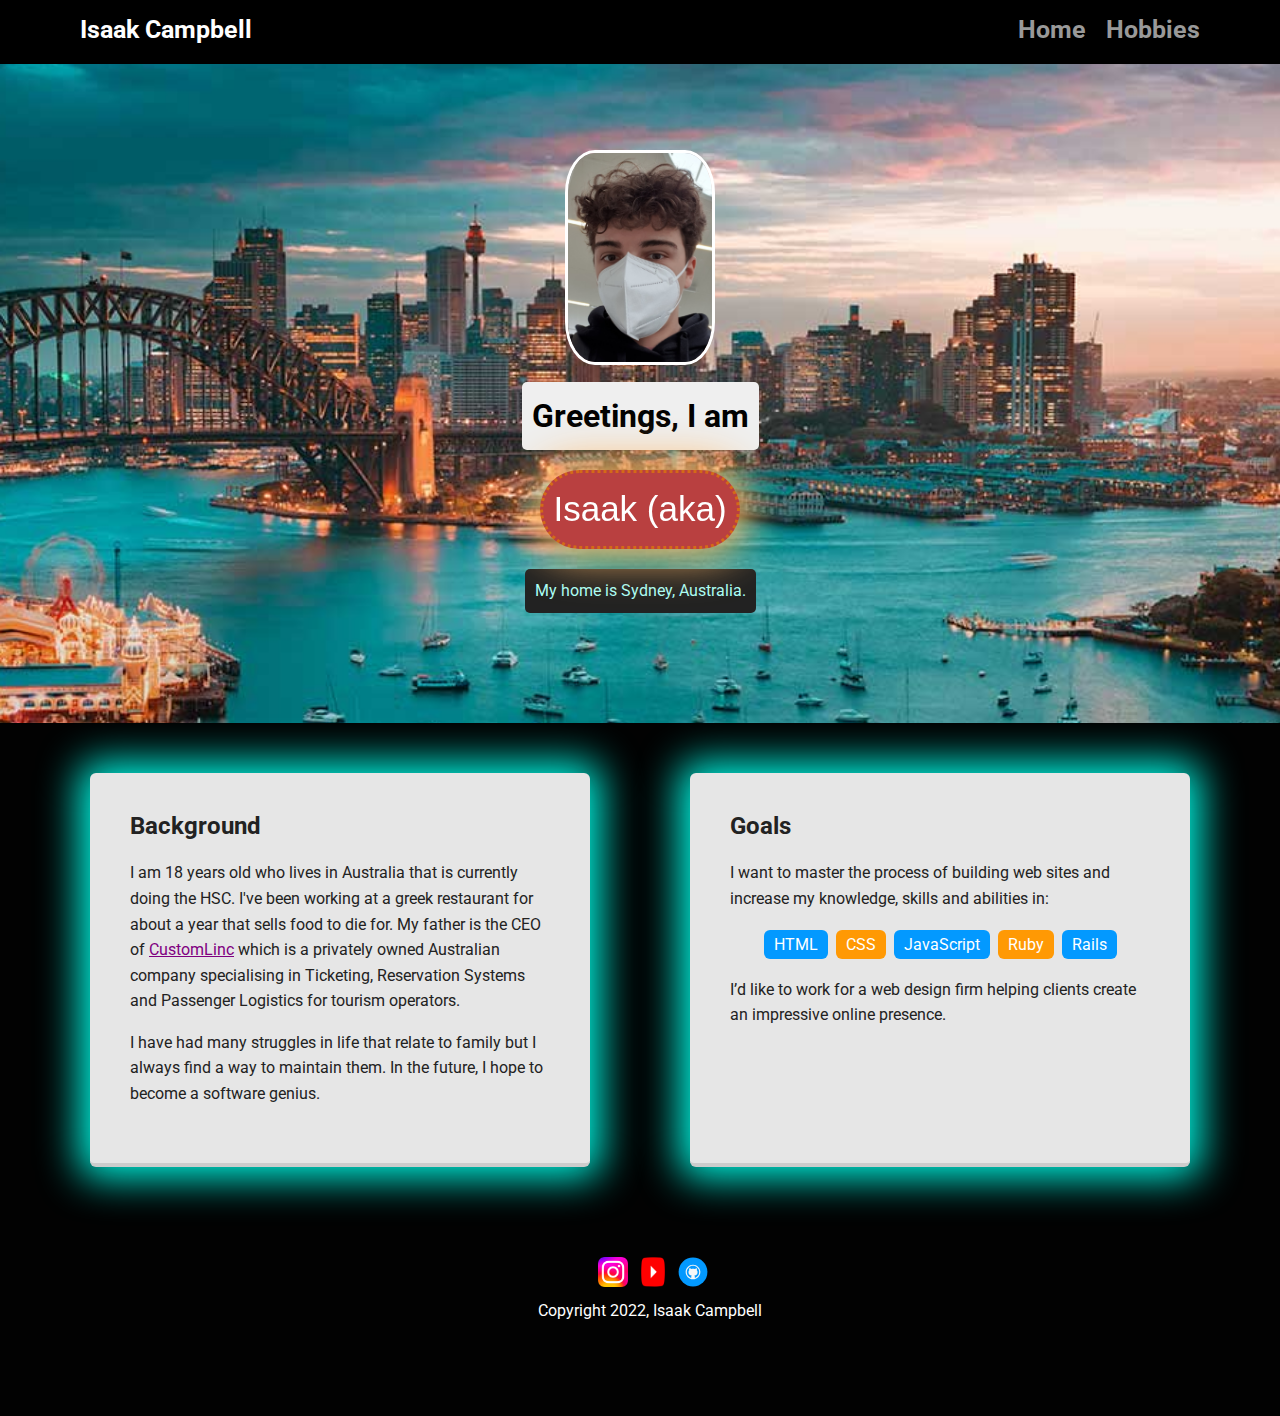
<file: profile_page_v1/index.html>
<!doctype html>
<html lang="en">

<head>
  <meta charset="utf-8">
  <title>Isaak Campbell's Profile</title>
  <meta name="viewport" content="width=device-width, initial-scale=1.0">
  <link rel="stylesheet" href="styles.css">
  <link href="https://fonts.googleapis.com/css?family=Muli%7CRoboto:400,300,500,700,900" rel="stylesheet">
</head>

<body>

  <div class="main-nav">
    <ul class="nav">
      <li class="name">Isaak Campbell</li>
      <li><a href="index.html">Home</a></li>
      <li><a href="hobbies.html">Hobbies</a></li>
    </ul>
  </div>

  <header>
    <img src="images/isaakmask.jpg" alt="Handsome photo of Isaak" class="profile-image">
    <h1 class="tag name">Greetings, I am</h1>
    <div class="tooltip">Isaak (aka)
      <span class="tooltiptext">Extronimis</span>
    </div>
    <p class="tag location">My home is Sydney, Australia.</p>
  </header>

  <main class="flex">
    <div class="card">
      <h2 class="content">Background</h2>
      <p class="content">I am 18 years old who lives in Australia that is currently doing the HSC. I've been working at
        a greek
        restaurant for about a year that sells food to die for. My father is the CEO of
        <a href="https://www.customlinc.com/" target="_blank" class="customlinc">CustomLinc</a>
        which is a privately
        owned Australian company specialising in Ticketing, Reservation Systems and Passenger Logistics for tourism
        operators.
      </p>
      <p class="content">I have had many struggles in life that relate to family but I always find a way
        to maintain them. In the future, I hope to become a software genius.</p>
    </div>

    <div class="card">
      <h2 class="content">Goals</h2>
      <p class="content">I want to master the process of building web sites and increase my knowledge, skills and
        abilities in:</p>
      <ul class="skills">
        <li>HTML</li>
        <li>CSS</li>
        <li>JavaScript</li>
        <li>Ruby</li>
        <li>Rails</li>
      </ul>
      <p class="content">I’d like to work for a web design firm helping clients create an impressive online presence.
      </p>
    </div>

  </main>
  <footer>
    <ul>
      <li><a href="https://www.instagram.com/isaak_cmpb11/" class="social instagram">Instagram</a></li>
      <li><a href="https://www.youtube.com/channel/UCsnJW5RHlcVNBxyPnD7VOUg" class="social youtube">YouTube</a></li>
      <li><a href="https://github.com/Extronimis" class="social github">Github</a></li>
    </ul>
    <p class="copyright">Copyright 2022, Isaak Campbell</p>
  </footer>
</body>

</html>
</file>
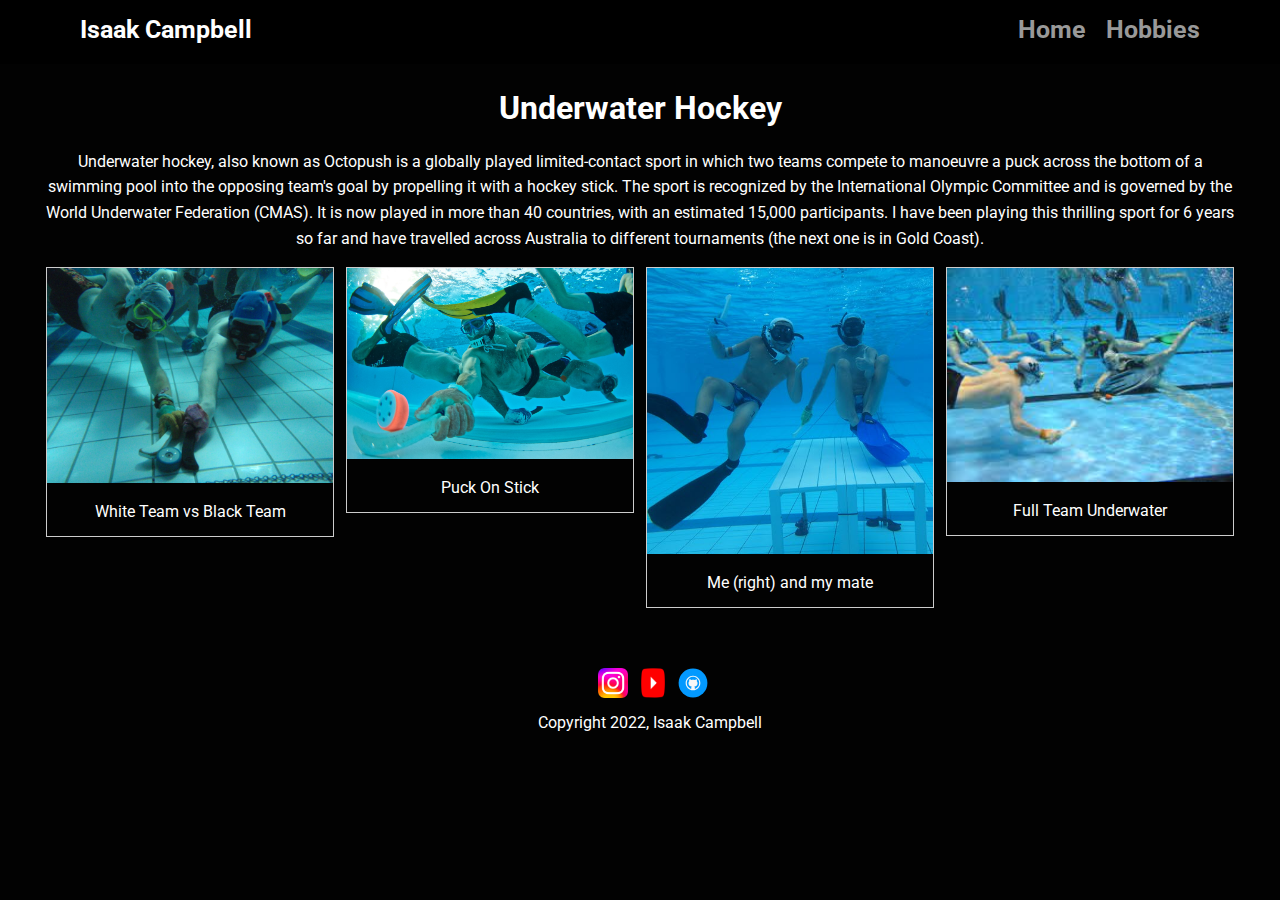
<file: profile_page_v1/hobbies.html>
<!doctype html>
<html lang="en">

<head>
    <meta charset="utf-8">
    <title>Isaak Campbell's Profile</title>
    <meta name="viewport" content="width=device-width, initial-scale=1.0">
    <link rel="stylesheet" href="styles.css">
    <link href="https://fonts.googleapis.com/css?family=Muli%7CRoboto:400,300,500,700,900" rel="stylesheet">
</head>

<body>

    <div class="main-nav">
        <ul class="nav">
            <li class="name">Isaak Campbell</li>
            <li><a href="index.html">Home</a></li>
            <li><a href="hobbies.html">Hobbies</a></li>
        </ul>
    </div>


    <main class="flex">
        <div class="hobby">
            <h2>d</h2>
            <h1>Underwater Hockey</h1>
            <p>Underwater hockey, also known as Octopush is a globally played limited-contact sport in which two teams
                compete to manoeuvre a puck across the bottom of a swimming pool into the opposing team's goal by
                propelling it with a hockey stick. The sport is recognized by the International Olympic Committee and is
                governed by the World Underwater Federation (CMAS). It is now played in more than 40 countries, with an
                estimated 15,000 participants. I have been playing this thrilling sport for 6 years so far and have
                travelled across Australia to different tournaments (the next one is in Gold Coast).</p>
            <div class="responsive">
                <div class="gallery">
                    <a target="_blank" href="images/uwh1.jpg">
                        <img src="images/uwh1.jpg" alt="uwh1" width="600" height="400">
                    </a>
                    <div class="desc">White Team vs Black Team</div>
                </div>
            </div>
            <div class="responsive">
                <div class="gallery">
                    <a target="_blank" href="images/uwh2.jpg">
                        <img src="images/uwh2.jpg" alt="uwh2" width="600" height="400">
                    </a>
                    <div class="desc">Puck On Stick</div>
                </div>
            </div>
            <div class="responsive">
                <div class="gallery">
                    <a target="_blank" href="images/uwh3.jpg">
                        <img src="images/uwh3.jpg" alt="uwh3" width="600" height="400">
                    </a>
                    <div class="desc">Me (right) and my mate</div>
                </div>
            </div>
            <div class="responsive">
                <div class="gallery">
                    <a target="_blank" href="images/uwh4.jpg">
                        <img src="images/uwh4.jpg" alt="uwh4" width="600" height="400">
                    </a>
                    <div class="desc">Full Team Underwater</div>
                </div>
            </div>
            <div class="clearfix"></div>
        </div>
    </main>
    <footer>
        <ul>
            <li><a href="https://www.instagram.com/isaak_cmpb11/" class="social instagram">Instagram</a></li>
            <li><a href="https://www.youtube.com/channel/UCsnJW5RHlcVNBxyPnD7VOUg" class="social youtube">YouTube</a>
            </li>
            <li><a href="https://github.com/Extronimis" class="social github">Github</a></li>
        </ul>
        <p class="copyright">Copyright 2022, Isaak Campbell</p>
    </footer>
</body>

</html>
</file>
<file: profile_page_v1/styles.css>
/* Whole Website */
* {
  box-sizing: border-box;
}

body {
  margin: 0;
  padding: 0;
  text-align: center;
  font-family: 'Roboto', sans-serif;
  color: rgb(255, 255, 255);
  background: #020202;
}

/* Links */

a {
  text-decoration: none;
  color: #999;
}

a:hover {
  color: #6633ff;
}

/* Styles */

.main-nav {
  width: 100%;
  background: rgb(0, 0, 0);
  min-height: 30px;
  padding: 10px;
  position: fixed;
  text-align: center;
}

.nav {
  display: flex;
  justify-content: space-around;
  font-size: 25px;
  font-weight: 700;
  list-style-type: none;
  margin: 0 auto;
  padding: 0;
}

.nav .name {
  display: block;
  margin-right: auto;
  color: white;
}

.nav li {
  padding: 5px 10px 10px 10px;
}

.nav a {
  transition: all .5s;
}

.nav a:hover {
  color: white
}

header {
  text-align: center;
  background: url('images/syd.jpg') no-repeat top center;
  background-size: 2000px;
  background-color: black;
  overflow: hidden;
  padding-top: 100px;
  padding-bottom: 100px;
}

header {
  line-height: 1.5;
}

header .profile-image {
  margin-top: 50px;
  width: 150px;
  height: 215px;
  border-radius: 20%;
  border: 3px solid white;
  transition: all .5s;
}

header .profile-image:hover {
  transform: scale(1.2) rotate(5deg);
}

.tag {
  background-color: #efefef;
  color: black;
  padding: 10px;
  border-radius: 5px;
  display: table;
  margin: 10px auto;
}

.location {
  background-color: #222;
  color: rgb(170, 255, 248);
}

.card {
  margin: 30px;
  padding: 20px 40px 40px;
  max-width: 500px;
  text-align: left;
  background: rgb(230, 230, 230);
  border-bottom: 4px solid #ccc;
  border-radius: 6px;
  transition: all .5s;
  box-shadow: rgb(0, 255, 234) 0px 0px 40px 10px;
}

.card:hover {
  border-color: #ff99ff;
  box-shadow: rgb(0, 245, 0) 0px 0px 40px 10px;
}

.content {
  color: #222;
}

.customlinc {
  color: purple;
  text-decoration-line: underline;
}

ul.skills {
  padding: 0;
  text-align: center;
}

.skills li {
  border-radius: 6px;
  display: inline-block;
  background: #ff9904;
  color: white;
  padding: 5px 10px;
  margin: 2px;
}

.skills li:nth-child(odd) {
  background: #0399ff;
}

footer {
  width: 100%;
  min-height: 30px;
  padding: 20px 0 40px 20px;
}

footer .copyright {
  top: -8px;
  font-size: .75em;
  color: white;
}

footer ul {
  list-style-type: none;
  margin: 0;
  padding: 0;
}

footer ul li {
  display: inline-block;
}

a.social {
  display: inline-block;
  text-indent: -9999px;
  margin-left: 5px;
  width: 30px;
  height: 30px;
  background-size: 30px 30px;
  transition: all .5s;
}

a.instagram {
  background-image: url(images/insta.png);
}

a.youtube {
  background-image: url(images/youtube.png);
}

a.github {
  background-image: url(images/github.svg);
}

a.social:hover {
  opacity: 1;
}

.clearfix {
  clear: both;
}

@media screen and (min-width: 720px) {

  .flex {
    display: -ms-flexbox;
    display: flex;
    max-width: 1200px;
    -ms-flex-pack: distribute;
    justify-content: space-around;
    margin: 0 auto;
  }

  header {
    min-height: 470px;
  }

  .nav {
    max-width: 1200px;
    padding: 0 30px;
  }


  main {
    padding-top: 20px;
  }

  main p {
    line-height: 1.6em;
  }

  footer {
    font-size: 1.3em;
    max-width: 1200px;
    margin: 40px auto;
  }

}

div.gallery {
  border: 1px solid #ccc;
}

div.gallery:hover {
  border: 1px solid #777;
}

div.gallery img {
  width: 100%;
  height: auto;
}

div.desc {
  padding: 15px;
  text-align: center;
}

* {
  box-sizing: border-box;
}

.responsive {
  padding: 0 6px;
  float: left;
  width: 25%;
}

@media only screen and (max-width: 700px) {
  .responsive {
    width: 49.99999%;
    margin: 6px 0;
  }
}

@media only screen and (max-width: 500px) {
  .responsive {
    width: 100%;
  }
}

.clearfix:after {
  content: "";
  display: table;
  clear: both;
}

.tooltip {
  position: relative;
  display: inline-block;
  border-bottom: 1px dotted black;
  border: dotted rgba(228, 129, 0, 0.644);
  background-color: #b94040;
  box-shadow: rgb(255, 184, 102) 0px 0px 40px 10px;
  font-size: 35px;
  font-family: 'Franklin Gothic Medium', 'Arial Narrow', Arial, sans-serif;
  border-radius: 50px;
  padding: 10px;
  margin: 10px auto;
}

.tooltip .tooltiptext {
  visibility: hidden;
  width: 120px;
  background-color: black;
  color: #fff;
  font-size: 20px;
  text-align: center;
  border-radius: 6px;
  padding: 5px 0;

  position: absolute;
  z-index: 1;
  top: -5px;
  left: 105%;
}

.tooltip:hover .tooltiptext {
  visibility: visible;
}
</file>
